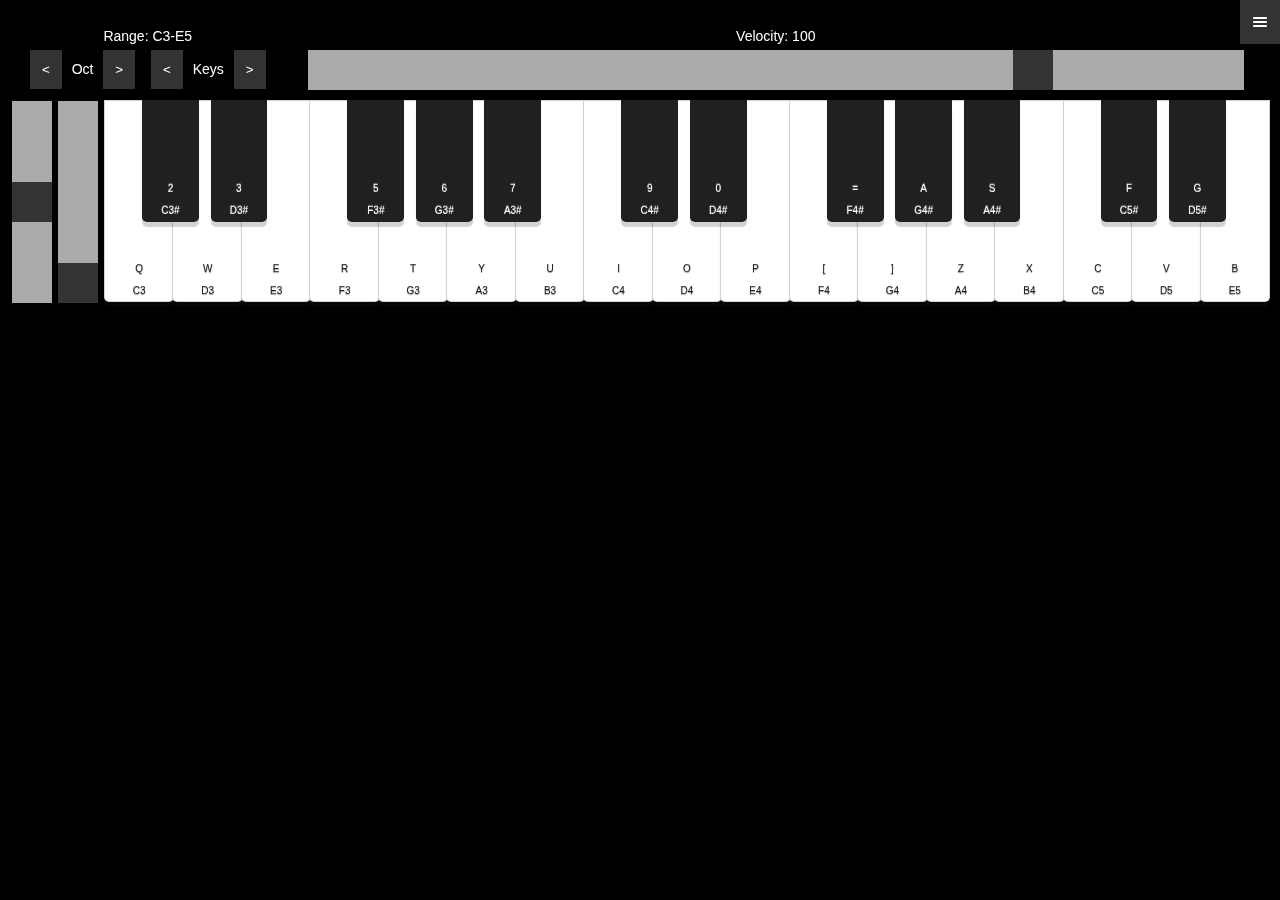
<file: apps/keys/index.html>
<!DOCTYPE html>
<html lang="en">
  <head>
    <meta charset="utf-8">
    <meta http-equiv="content-type" content="text/html; charset=UTF-8">
    <meta name="viewport" content="width=device-width, initial-scale=1, user-scalable=no">
    <meta name="theme-color" content="#222"/>
        <meta name="description" content="Midi keyboard that can be used as a controller (it does not play sound itself).">
    <title>midi keyboard</title>
    <link rel="stylesheet" type="text/css" href="style.css">
    <link rel="manifest" href="manifest.json">
    <link rel="icon" type="image/png" href="images/icon256.png" sizes="256x256">
    <link rel="apple-touch-icon" href="images/icon256.png">
    <script src="index.js"></script>
  </head>
  <body onload="initUI();">
    <div class="icon baseline">
      <a onclick="showMenu()" class="pagemenu">
        <!-- hamburger menu icon -->
        <svg height="32px" id="Layer_1" style="enable-background:new 0 0 32 32;" version="1.1" viewBox="0 0 32 32" width="32px" xml:space="preserve" xmlns="http://www.w3.org/2000/svg" xmlns:xlink="http://www.w3.org/1999/xlink">
          <path d="M4,10h24c1.104,0,2-0.896,2-2s-0.896-2-2-2H4C2.896,6,2,6.896,2,8S2.896,10,4,10z M28,14H4c-1.104,0-2,0.896-2,2  s0.896,2,2,2h24c1.104,0,2-0.896,2-2S29.104,14,28,14z M28,22H4c-1.104,0-2,0.896-2,2s0.896,2,2,2h24c1.104,0,2-0.896,2-2  S29.104,22,28,22z"/>
        </svg>
      </a>
    </div>
    <div id="pages" class="dropdown-content">
      <a class="pagelink" onclick="openPage(event, 'tab-keyboard')" id="defaultPage">Keyboard</a>
      <a class="pagelink" onclick="openPage(event, 'tab-monitor')">Monitor</a>
      <a class="pagelink" onclick="openPage(event, 'tab-settings')">Settings</a>
      <a class="pagelink" onclick="openPage(event, 'tab-help')">Help</a>
    </div>

    <div id="tab-keyboard" class="pagecontent">
      <div class="keyboard-options">
        <div class="keyboard-option">
          <label class="vlabel">
            Range: C<span id="oct-lower">3</span>-<span id="key-upper">E</span><span id="oct-upper">5</span>
          </label>
          <div style="display: inline-block;white-space: nowrap;">
            <input type="button" id="oct-down" class="btn" value="<" title="use arrow left to adjust with keyboard"/>
            Oct
            <input type="button" id="oct-up" class="btn" value=">" title="use arrow right to adjust with keyboard"/>
            <input type="button" id="num-down" class="btn" value="<" title="use arrow up to adjust with keyboard"/>
            Keys
            <input type="button" id="num-up" class="btn" value=">" title="use arrow down to adjust with keyboard"/>
          </div>
        </div>
        <div class="keyboard-option" style="flex-grow: 1">
          <label class="vlabel">Velocity: <output id="velocityValue">100</output></label>
          <input id="inputVelocity" type="range" class="hslider" min="0" max="127" value="100" title="Key velocity value (0...127)" oninput="velocityValue.value = inputVelocity.value"/>
        </div>
      </div>
      <div id="wheels" class="keyboard-wheels"></div>
      <div id="keyboard" class="keyboard-keys"></div>
    </div>

    <div id="tab-monitor" class="pagecontent">
      <p class="output" id="outputIn"></p>
    </div>

    <div id="tab-settings" class="pagecontent">
      <p>
        <label class="hlabel">Input</label><select id="selectIn"></select>
      </p/>
      <p>
        <label class="hlabel">Output</label><select id="selectOut"></select>
      <p/>
      <p>
        <label class="hlabel">&nbsp;</label><button onclick="saveDefaults()" class="btn">Save as default</button>
      </p>
    </div>

    <div id="tab-help" class="pagecontent">
      <p><b>Quick Help</b><p>
      <p>
        This app can be used as a midi controller, it does not play sound itself. When using the app
        on an Android device connect it via usb to your computer, swipe down the top menu and select
        the usb options. There select <b>'MIDI'</b>.
      </p>
      <p>
        When using the app for the first time, choose the midi in/out devices in the
        'Settings' tab.
      </p>
      <p> 
        Once configured select the 'Monitor' tab to see incoming midi or the
        'Keyboard' tab to send midi notes.
      </p>
    </div>
  </body>
</html>
</file>
<file: apps/keys/style.css>
html, body {
  font-family: 'RobotoRegular', 'Droid Sans', sans-serif;
  font-size: 14px;
  padding: 0px;
  margin: 0px;
  width: 100%;
  height: 100%;
  background-color: black;
  color: white;
  /* disable pull-down to refresh guesture */
  overscroll-behavior: contain;
}

/* -------------------- */

.icon {
    display: inline-flex;
    align-self: center;
}

.icon svg, .icon img {
    height: 1em;
    width: 1em;
    fill: currentColor;
}

.icon.baseline svg, .icon img {
    top: .125em;
    position: relative;
    fill: currentColor;
}

/* -------------------- */

a.pagemenu:after {
  content: ""; 
  position: absolute; 
  top: 0; 
  right: 0; 
  bottom: 0; 
  left: 0;
}

.pagemenu {
  background-color: #333;
  color: white;
  padding: 12px;
  font-size: 16px;
  border: none;
  cursor: pointer;
  position: fixed;
  top: 0;
  right:0;
  z-index: 100;
  /* disable blue highlight on touch event */
  -webkit-tap-highlight-color: rgba(0,0,0,0);
  -webkit-tap-highlight-color: transparent;
}

.pagemenu:hover, .pagemenu:focus {
  background-color: #666;
}

/* -------------------- */

.dropdown-content {
  display: none;
  position: absolute;
  min-width: 150px;
  overflow: auto;
  top: 40px;  /* font-size=16 + 2 * padding=2 */
  right:0;
  z-index: 101;
}

.dropdown-content a {
  color: white;
  background-color: #333;
  padding: 12px 16px;
  text-decoration: none;
  display: block;
  border: none;
}

.dropdown-content a:hover {
  background-color: #666;
}

.show {display: block;}

/* -------------------- */

.pagecontent {
  overflow: hidden;
  display: none;
  padding: 12px 12px 12px 12px;
  border: 0px;
  box-sizing: border-box;
  width: 100%;
  height: 100%;
  position: fixed;
  top: 0;
}

/* -------------------- */

.hlabel {
  display: inline-block;
  width: 100px;
  padding: 0px 6px;
  text-align: right;
}

.vlabel {
  display: inline-block;
  padding: 6px 0px;
  text-align: center;
}

/* -------------------- */

/* TODO: styling the options does not work
 * https://stackoverflow.com/questions/7208786/how-to-style-the-option-of-an-html-select-element
 */
select, select option {
  background-color: #333;
  color: white;
  padding: 12px;
  border: none;
  /* disable focus frame */
  outline: none;
  /* disable blue highlight on touch event */
  -webkit-tap-highlight-color: rgba(0,0,0,0);
  -webkit-tap-highlight-color: transparent;
}

select option:before {
  padding: 12px;
  border: none;
}

/* -------------------- */

.hslider {
  -webkit-appearance: none;
  height: 40px;
  margin: 0px 12px;
  background: #aaa;
  outline: none;
}

.hslider::-webkit-slider-thumb {
  -webkit-appearance: none;
  appearance: none;
  width: 40px;
  height: 40px;
  background: #333;
  cursor: pointer;
  /* disable blue highlight on touch event */
  -webkit-tap-highlight-color: rgba(0,0,0,0);
  -webkit-tap-highlight-color: transparent;
}

.hslider::-moz-range-thumb {
  width: 40px;
  height: 40px;
  background: #333;
  cursor: pointer;
  /* disable blue highlight on touch event */
  -webkit-tap-highlight-color: rgba(0,0,0,0);
  -webkit-tap-highlight-color: transparent;
}


.vslider {
  -webkit-appearance: none;
  height: 40px;
  transform: rotate(270deg) translateY(-50%);
  background: #aaa;
  outline: none;
  position: absolute;
}

.vslider::-webkit-slider-thumb {
  -webkit-appearance: none;
  appearance: none;
  width: 40px;
  height: 40px;
  background-color: #333;
  cursor: pointer;
  /* disable blue highlight on touch event */
  -webkit-tap-highlight-color: rgba(0,0,0,0);
  -webkit-tap-highlight-color: transparent;
}

.vslider::-moz-range-thumb {
  width: 40px;
  height: 40px;
  background-color: #333;
  cursor: pointer;
  /* disable blue highlight on touch event */
  -webkit-tap-highlight-color: rgba(0,0,0,0);
  -webkit-tap-highlight-color: transparent;
}

/* -------------------- */

.btn {
  background-color: #333;
  color: white;
  padding: 12px;
  margin: 0px 6px;
  border: none;
  cursor: pointer;
  /* disable focus frame */
  outline: none;
  /* disable blue highlight on touch event */
  -webkit-tap-highlight-color: rgba(0,0,0,0);
  -webkit-tap-highlight-color: transparent;
}

.btn:active {
  background-color: #666;
}

/* -------------------- */

.keyboard-options {
  margin: 10px auto;
  display: flex;
  flex-direction: row;
  flex-wrap: wrap;
  align-content: stretch;
  float: top;
}

.keyboard-option {
  display: flex;
  flex-direction: column;
  padding: 0px 12px;
}

.keyboard-wheels {
  float: left;
  height: 100%;
}

.keyboard-keys {
  height: 100%;
  position: relative;
  user-select: none;
  -webkit-user-select: none;
  -moz-user-select: none;
  -o-user-select: none;
}

.key {
  position: absolute;
  font-weight: 75;
  font-size: 10px;
  border: 1px solid rgba(32, 32, 32, 0.2);
  border-radius: 0px 0px 5px 5px;
  cursor: pointer;
  box-shadow: 0px 5px 1px rgba(32, 32, 32, 0.2);
  -webkit-transition: margin 0.05s ease, background-color 0.05s ease, box-shadow 0.05s ease;
  /* disable blue highlight on touch event */
  -webkit-tap-highlight-color: rgba(0,0,0,0);
  -webkit-tap-highlight-color: transparent;
}

.key .label {
  position: absolute;
  bottom: 5px;
  text-align: center;
  left: 0px;
  right: 0px;
}

.black {
  background-color: rgb(32, 32, 32);
  color: #ffffff;
  z-index: 1;
  text-shadow: 0px -1px 1px rgba(255, 255, 255, 0.5);
}

.white {
  background-color: #ffffff;
  color: rgb(32, 32, 32);
  z-index: 0;
  text-shadow: 0px 1px 1px rgba(32, 32, 32, 0.5);
}

/* -------------------- */
</file>
